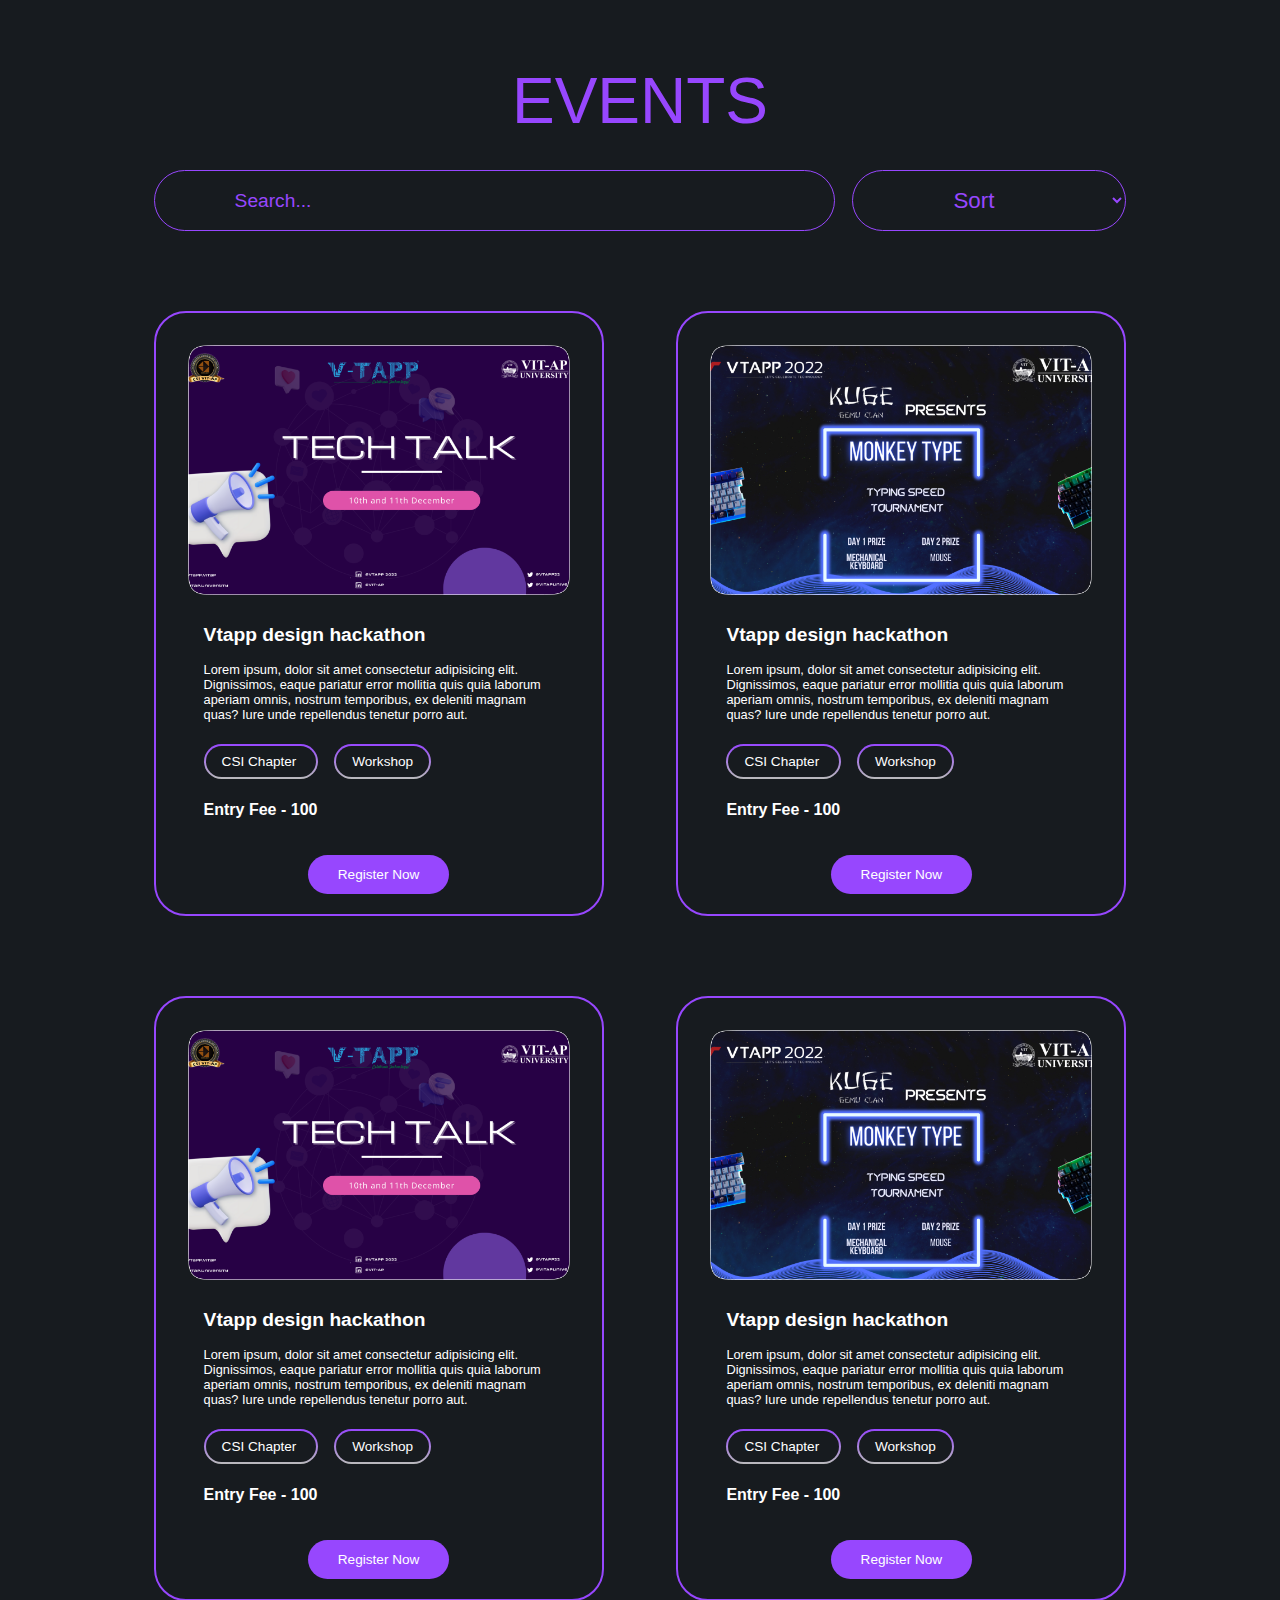
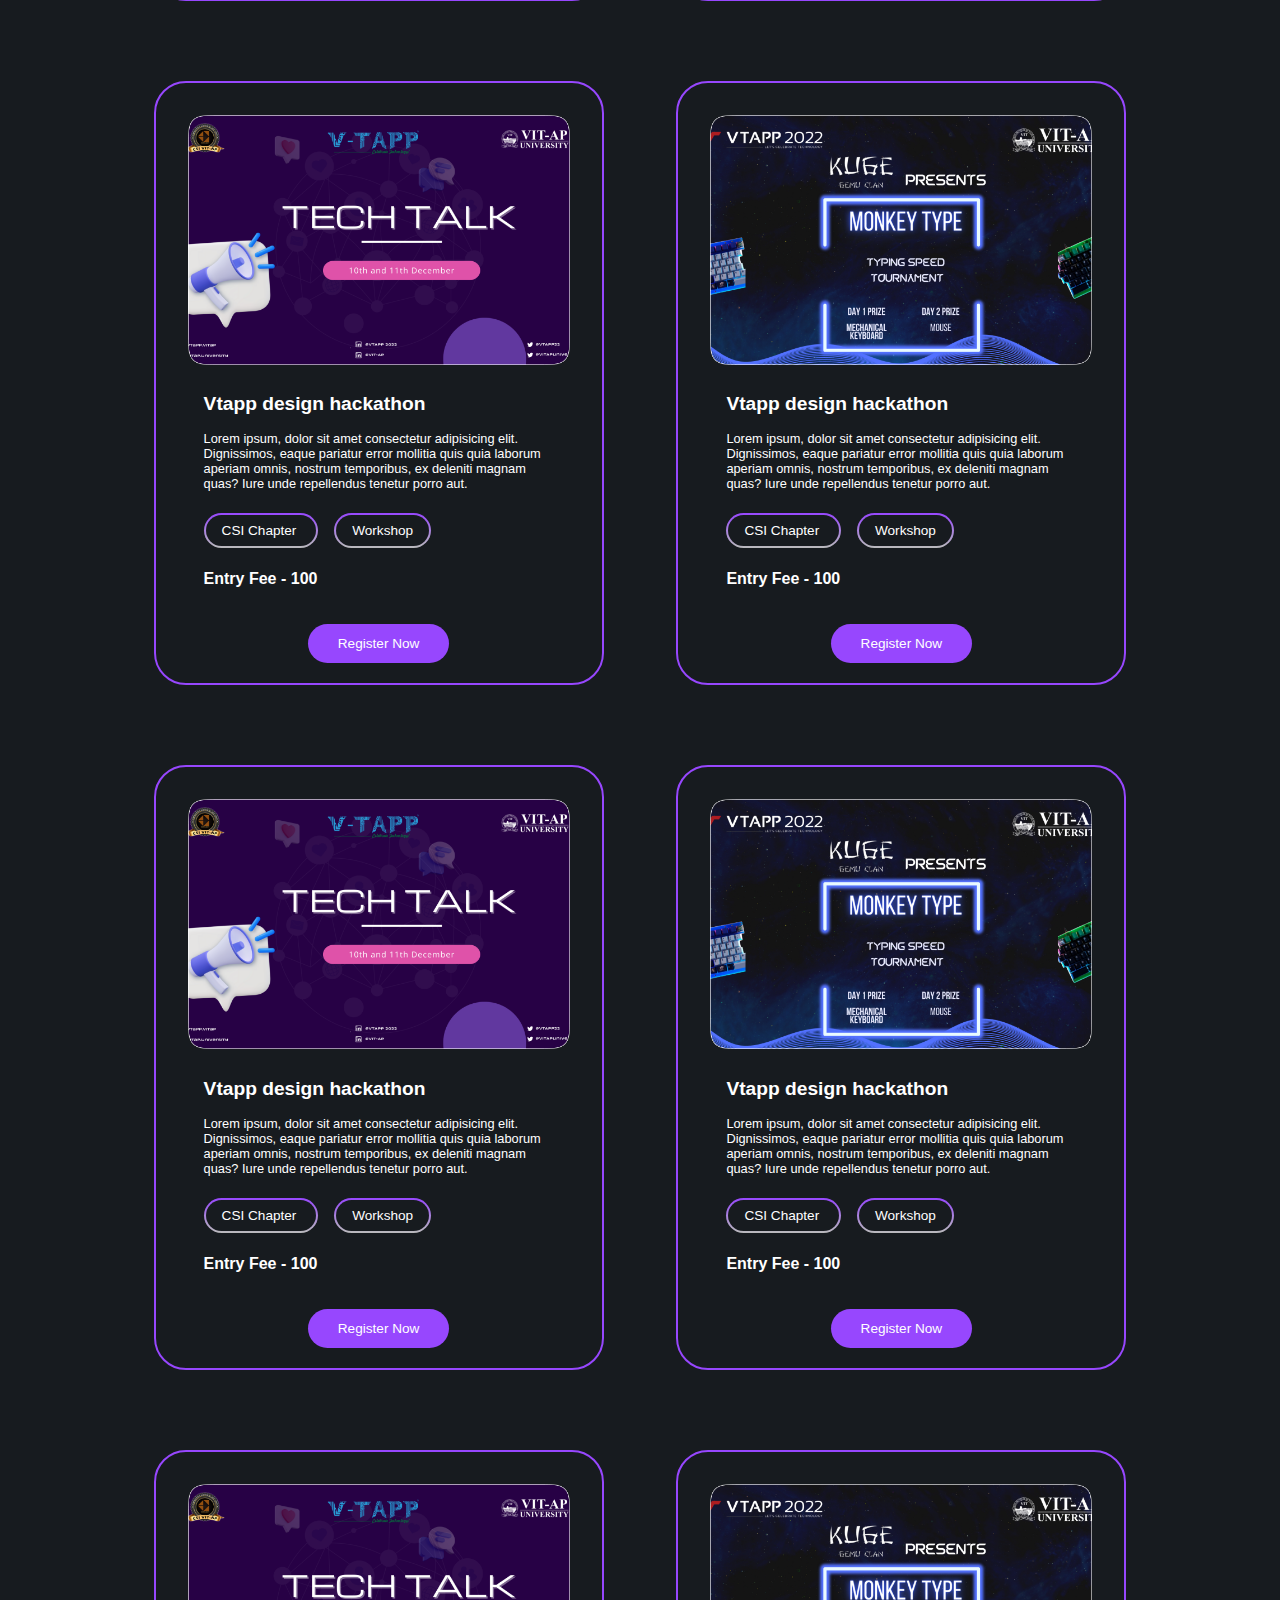
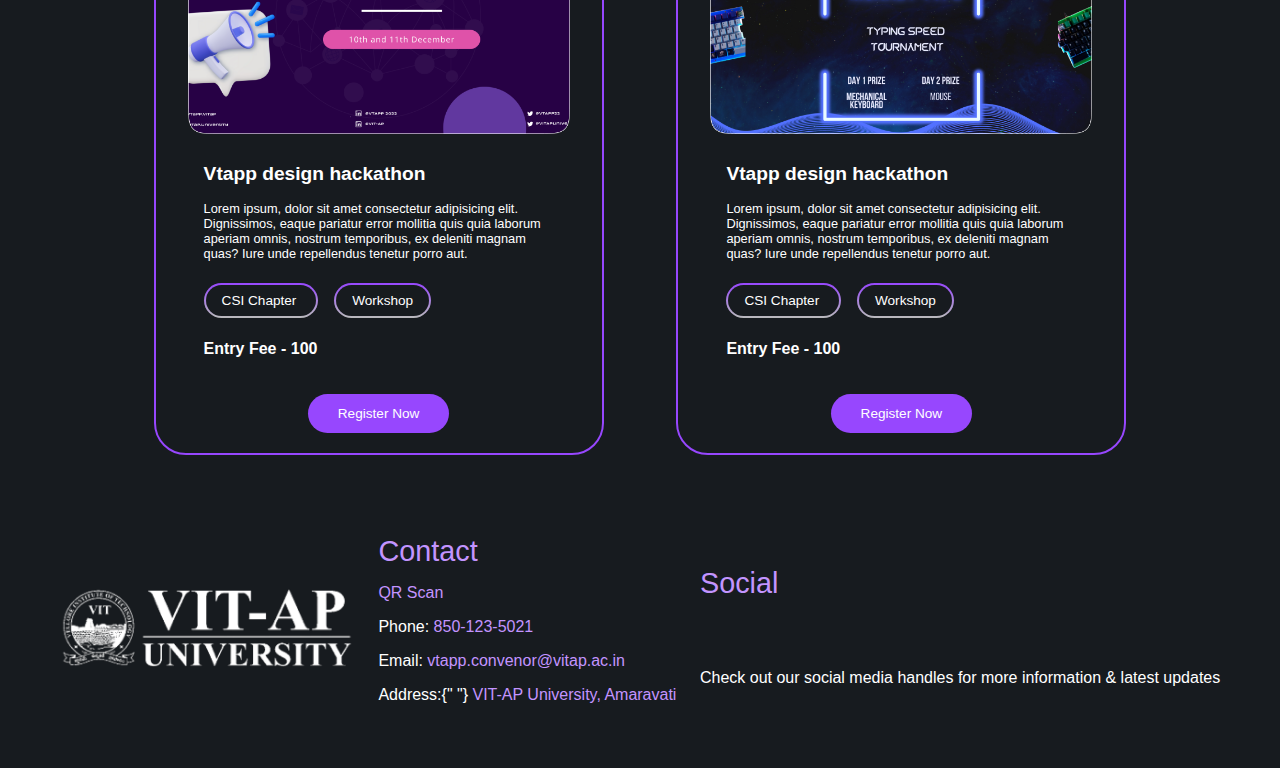
<file: events.html>
<!DOCTYPE html>
<html lang="en">
  <head>
    <meta charset="UTF-8" />
    <meta http-equiv="X-UA-Compatible" content="IE=edge" />
    <meta name="viewport" content="width=device-width, initial-scale=1.0" />
    <title>VTAPP</title>
    <link rel="stylesheet" href="./style.css" />
  </head>
  <body>
    <div class="section event_section">
      <img
        src="./assets/common/decor.png"
        alt=""
        class="section_decor section_decor1"
      />
      <img
        src="./assets/common/decor.png"
        alt=""
        class="section_decor section_decor2"
      />

      <h1 class="event_heading section_heading event_page_heading">
        <span class="heading_span">Events</span>
      </h1>
      <div class="event_search_sort_cont">
        <div class="search_icon">
          <ion-icon name="search-outline"></ion-icon>
        </div>
        <input type="text" class="search_event_input" placeholder="Search..." />
        <select name="" id="sort_event">
          <option value="Sort" disabled selected>Sort</option>
          <option value="A to Z">A to Z</option>
          <option value="Z to A">Z to A</option>
        </select>
      </div>
      <div class="event_sheet_cont">
        <div class="sheet event_sheet">
          <img src="./assets/home/event1.png" alt="" class="event_img" />
          <div class="event_content">
            <h3 class="event_name">Vtapp design hackathon</h3>
            <p class="event_description">
              Lorem ipsum, dolor sit amet consectetur adipisicing elit.
              Dignissimos, eaque pariatur error mollitia quis quia laborum
              aperiam omnis, nostrum temporibus, ex deleniti magnam quas? Iure
              unde repellendus tenetur porro aut.
            </p>
            <div class="event_keywords">
              <a to="" class="link keyword_link"> CSI Chapter </a>
              <a to="" class="link keyword_link"> Workshop </a>
            </div>
            <h3 class="event_fee">Entry Fee - 100</h3>
            <div class="register_btn_cnt">
              <a class="link cta_btn">Register Now</a>
            </div>
          </div>
        </div>
        <div class="sheet event_sheet">
          <img src="./assets/home/event2.png" alt="" class="event_img" />
          <div class="event_content">
            <h3 class="event_name">Vtapp design hackathon</h3>
            <p class="event_description">
              Lorem ipsum, dolor sit amet consectetur adipisicing elit.
              Dignissimos, eaque pariatur error mollitia quis quia laborum
              aperiam omnis, nostrum temporibus, ex deleniti magnam quas? Iure
              unde repellendus tenetur porro aut.
            </p>
            <div class="event_keywords">
              <a to="" class="link keyword_link"> CSI Chapter </a>
              <a to="" class="link keyword_link"> Workshop </a>
            </div>
            <h3 class="event_fee">Entry Fee - 100</h3>
            <div class="register_btn_cnt">
              <a class="link cta_btn">Register Now</a>
            </div>
          </div>
        </div>
        <div class="sheet event_sheet">
          <img src="./assets/home/event1.png" alt="" class="event_img" />
          <div class="event_content">
            <h3 class="event_name">Vtapp design hackathon</h3>
            <p class="event_description">
              Lorem ipsum, dolor sit amet consectetur adipisicing elit.
              Dignissimos, eaque pariatur error mollitia quis quia laborum
              aperiam omnis, nostrum temporibus, ex deleniti magnam quas? Iure
              unde repellendus tenetur porro aut.
            </p>
            <div class="event_keywords">
              <a to="" class="link keyword_link"> CSI Chapter </a>
              <a to="" class="link keyword_link"> Workshop </a>
            </div>
            <h3 class="event_fee">Entry Fee - 100</h3>
            <div class="register_btn_cnt">
              <a class="link cta_btn">Register Now</a>
            </div>
          </div>
        </div>
        <div class="sheet event_sheet">
          <img src="./assets/home/event2.png" alt="" class="event_img" />
          <div class="event_content">
            <h3 class="event_name">Vtapp design hackathon</h3>
            <p class="event_description">
              Lorem ipsum, dolor sit amet consectetur adipisicing elit.
              Dignissimos, eaque pariatur error mollitia quis quia laborum
              aperiam omnis, nostrum temporibus, ex deleniti magnam quas? Iure
              unde repellendus tenetur porro aut.
            </p>
            <div class="event_keywords">
              <a to="" class="link keyword_link"> CSI Chapter </a>
              <a to="" class="link keyword_link"> Workshop </a>
            </div>
            <h3 class="event_fee">Entry Fee - 100</h3>
            <div class="register_btn_cnt">
              <a class="link cta_btn">Register Now</a>
            </div>
          </div>
        </div>
        <div class="sheet event_sheet">
          <img src="./assets/home/event1.png" alt="" class="event_img" />
          <div class="event_content">
            <h3 class="event_name">Vtapp design hackathon</h3>
            <p class="event_description">
              Lorem ipsum, dolor sit amet consectetur adipisicing elit.
              Dignissimos, eaque pariatur error mollitia quis quia laborum
              aperiam omnis, nostrum temporibus, ex deleniti magnam quas? Iure
              unde repellendus tenetur porro aut.
            </p>
            <div class="event_keywords">
              <a to="" class="link keyword_link"> CSI Chapter </a>
              <a to="" class="link keyword_link"> Workshop </a>
            </div>
            <h3 class="event_fee">Entry Fee - 100</h3>
            <div class="register_btn_cnt">
              <a class="link cta_btn">Register Now</a>
            </div>
          </div>
        </div>
        <div class="sheet event_sheet">
          <img src="./assets/home/event2.png" alt="" class="event_img" />
          <div class="event_content">
            <h3 class="event_name">Vtapp design hackathon</h3>
            <p class="event_description">
              Lorem ipsum, dolor sit amet consectetur adipisicing elit.
              Dignissimos, eaque pariatur error mollitia quis quia laborum
              aperiam omnis, nostrum temporibus, ex deleniti magnam quas? Iure
              unde repellendus tenetur porro aut.
            </p>
            <div class="event_keywords">
              <a to="" class="link keyword_link"> CSI Chapter </a>
              <a to="" class="link keyword_link"> Workshop </a>
            </div>
            <h3 class="event_fee">Entry Fee - 100</h3>
            <div class="register_btn_cnt">
              <a class="link cta_btn">Register Now</a>
            </div>
          </div>
        </div>
        <div class="sheet event_sheet">
          <img src="./assets/home/event1.png" alt="" class="event_img" />
          <div class="event_content">
            <h3 class="event_name">Vtapp design hackathon</h3>
            <p class="event_description">
              Lorem ipsum, dolor sit amet consectetur adipisicing elit.
              Dignissimos, eaque pariatur error mollitia quis quia laborum
              aperiam omnis, nostrum temporibus, ex deleniti magnam quas? Iure
              unde repellendus tenetur porro aut.
            </p>
            <div class="event_keywords">
              <a to="" class="link keyword_link"> CSI Chapter </a>
              <a to="" class="link keyword_link"> Workshop </a>
            </div>
            <h3 class="event_fee">Entry Fee - 100</h3>
            <div class="register_btn_cnt">
              <a class="link cta_btn">Register Now</a>
            </div>
          </div>
        </div>
        <div class="sheet event_sheet">
          <img src="./assets/home/event2.png" alt="" class="event_img" />
          <div class="event_content">
            <h3 class="event_name">Vtapp design hackathon</h3>
            <p class="event_description">
              Lorem ipsum, dolor sit amet consectetur adipisicing elit.
              Dignissimos, eaque pariatur error mollitia quis quia laborum
              aperiam omnis, nostrum temporibus, ex deleniti magnam quas? Iure
              unde repellendus tenetur porro aut.
            </p>
            <div class="event_keywords">
              <a to="" class="link keyword_link"> CSI Chapter </a>
              <a to="" class="link keyword_link"> Workshop </a>
            </div>
            <h3 class="event_fee">Entry Fee - 100</h3>
            <div class="register_btn_cnt">
              <a class="link cta_btn">Register Now</a>
            </div>
          </div>
        </div>
        <div class="sheet event_sheet">
          <img src="./assets/home/event1.png" alt="" class="event_img" />
          <div class="event_content">
            <h3 class="event_name">Vtapp design hackathon</h3>
            <p class="event_description">
              Lorem ipsum, dolor sit amet consectetur adipisicing elit.
              Dignissimos, eaque pariatur error mollitia quis quia laborum
              aperiam omnis, nostrum temporibus, ex deleniti magnam quas? Iure
              unde repellendus tenetur porro aut.
            </p>
            <div class="event_keywords">
              <a to="" class="link keyword_link"> CSI Chapter </a>
              <a to="" class="link keyword_link"> Workshop </a>
            </div>
            <h3 class="event_fee">Entry Fee - 100</h3>
            <div class="register_btn_cnt">
              <a class="link cta_btn">Register Now</a>
            </div>
          </div>
        </div>
        <div class="sheet event_sheet">
          <img src="./assets/home/event2.png" alt="" class="event_img" />
          <div class="event_content">
            <h3 class="event_name">Vtapp design hackathon</h3>
            <p class="event_description">
              Lorem ipsum, dolor sit amet consectetur adipisicing elit.
              Dignissimos, eaque pariatur error mollitia quis quia laborum
              aperiam omnis, nostrum temporibus, ex deleniti magnam quas? Iure
              unde repellendus tenetur porro aut.
            </p>
            <div class="event_keywords">
              <a to="" class="link keyword_link"> CSI Chapter </a>
              <a to="" class="link keyword_link"> Workshop </a>
            </div>
            <h3 class="event_fee">Entry Fee - 100</h3>
            <div class="register_btn_cnt">
              <a class="link cta_btn">Register Now</a>
            </div>
          </div>
        </div>
      </div>
    </div>
    <div class="footer">
        <img src="./assets/home/uni_logo.png" alt="" class="uni_img" />
        <div class="contacts">
          <h2 class="footer_head">Contact</h2>
          <a to="/" class="qr"> QR Scan </a>
          <br />
          <p class="contact_phn">
            Phone: <span class="active_span">850-123-5021</span>
          </p>
          <p class="contact_Email">
            Email: <span class="active_span">vtapp.convenor@vitap.ac.in</span>
          </p>
          <p class="contact_Address">
            Address:{" "}
            <span class="active_span">VIT-AP University, Amaravati</span>
          </p>
        </div>
        <div class="social">
          <div class="social_links">
            <h2 class="footer_head">Social</h2>
            <a to="/" class="footer_icon">
              <ion-icon name="logo-instagram"></ion-icon>
            </a>
            <a to="/" class="footer_icon">
              <ion-icon name="logo-facebook"></ion-icon>
            </a>
            <a to="/" class="footer_icon">
              <ion-icon name="logo-youtube"></ion-icon>
            </a>
            <a to="/" class="footer_icon">
              <ion-icon name="logo-github"></ion-icon>
            </a>
          </div>
          <p class="social_extra">
            Check out our social media handles for more information & latest
            updates
          </p>
        </div>
      </div>
  </body>
</html>
</file>
<file: style.css>
* {
    padding: 0;
    margin: 0;
    box-sizing: border-box;
  }
  
  body {
    margin: 0;
    font-size: 62.5%;
    font-family: -apple-system, BlinkMacSystemFont, 'Segoe UI', 'Roboto', 'Oxygen',
      'Ubuntu', 'Cantarell', 'Fira Sans', 'Droid Sans', 'Helvetica Neue',
      sans-serif;
    -webkit-font-smoothing: antialiased;
    -moz-osx-font-smoothing: grayscale;
    position: relative;
  }
  
  code {
    font-family: source-code-pro, Menlo, Monaco, Consolas, 'Courier New',
      monospace;
  }

  .section {
    min-height: 100vh;
    padding: 2rem;
    position: relative;
      overflow: hidden;
  }
  
  .active_link {
    color: #9747fe !important;
  }
  
  .cta_btn {
    background-color: #9747fe;
    border-radius: 40px;
    /* font-weight: bold; */
    padding: 12px 30px !important;
    transition: all .4s ease;
  }
  
  
  .cta_btn:hover {
      background-color: #fff;
      color: #9747fe;
  }
  
  
  .link {
      color: #fff;
      text-decoration: none;
      font-size: .85rem;
      padding: 10px;
      transition: all .3s ease;
  }


/* navigation */

.navigation {
}

.navigation_cont {
    position: fixed;
    width: 100%;
  background: #171b1f27;
  backdrop-filter: blur(25px);
  -webkit-backdrop-filter: blur(25px);
  position: absolute, sticky;
  padding: 20px 70px;
  display: flex;
  justify-content: space-between;
  align-items: center;
  z-index: 99;

}

.logo_img {
    height: 30px;
}

.nav_links {

    margin-right: 50px;
    font-family: 'Raleway', sans-serif;

}

.link {
    color: #fff;
    text-decoration: none;
    font-size: .85rem;
    padding: 10px;
    transition: all .3s ease;
}

.nav_link:hover {
    color: #9747fe;
}

.nav_link:not(:last-child) {
    margin-right: 40px;
}

/* Home section */

.section_decor {
    position: absolute;
  }
  
  .section_decor1 {
    top: -30%;
    left: -30%;
  }
  
  .section_decor2 {
    bottom: -20%;
    right: -20%;
    transform: rotate(-180px);
  }
  
  .hero_img {
    height: 100px;
  }
  
  .hero_content {
    background-image: url("../../assets/home/hero_bg.png");
    background-size: cover;
    /* height: 100%; */
    display: flex;
    justify-content: center;
    align-items: center;
  }
  
  .hero_info {
    color: #fff;
    text-align: center;
    margin-top: 20px;
    margin-left: 10px;
    font-size: 1.4rem;
    font-weight: 400 !important;
    font-family: raleway;
  }
  
  .hero_info h3 {
    margin-top: 10px;
  }
  
  /* ABOUT SECTION */
  
  .home_about {
    padding: 2rem;
    text-align: center;
  }
  
  .section_heading {
    font-size: 4rem;
    text-transform: uppercase;
    font-weight: 500 !important;
    position: relative;
    text-align: center;
    /* width: fit-content; */
  }
  
  .section_heading::after {
    content: "";
    height: 3px;
    width: 100px;
    background-color: #9747fe;
    position: absolute;
    bottom: -10px;
    left: 46%;
    /* right: 0; */
  }
  
  .heading_span {
    color: #9747fe;
  }
  
  .about_sec_content {
    font-size: 1.4rem;
    text-align: justify;
    margin-top: 2rem;
    padding: 2rem;
    font-weight: 300;
    line-height: 3rem;
  }
  
  .about_content_details {
    font-weight: bold;
    font-size: 1.4rem;
    margin-top: 1.5rem;
    text-align: left;
    padding-left: 2rem;
  }
  
  /* Events section */
  
  .home_event {
    background-color: #171b1f;
    color: #fff;
    text-align: center;
    padding: 3rem;
    /* font-weight: 400 !important; */
  }
  
  .event_sheet {
    display: flex;
    flex-direction: column;
    justify-content: space-evenly;
    margin-top: 3rem;
    padding: 0 2rem;
  }
  
  .explore_event_btn {
    margin-top: 4rem;
  }
  
  .explore_btn {
    font-size: 1.2rem;
    font-weight: 400;
  }

  /* sheet */

  .sheet {
    height: auto;
    width: 450px;
    border: 2px solid #9747fe;
    z-index: 2;
    text-align: center;
    /* display: flex;
      flex-direction: column; */
    border-radius: 2rem;
    padding: 2rem;
  }
  
  .event_img {
    height: 250px;
    /* border: 2px solid #9747fe; */
    /* border-radius: 1.2rem; */
  }
  
  .event_content {
    padding: 0 1rem;
    text-align: left;
    font-weight: 500;
  }
  
  .event_name {
    font-size: 1.2rem;
    margin-top: 1.8rem;
  }
  
  .event_description {
    font-size: 0.8rem;
    /* text-align: justify; */
    margin-top: 1rem;
  }
  
  .event_keywords {
    margin: 2rem 0;
  }
  
  .keyword_link {
    background: linear-gradient(#171b1f, #171b1f) padding-box,
      linear-gradient(to bottom, #9747fe, #ffffffb3) border-box;
    border-radius: 50em;
    border: 2px solid transparent;
    padding: 0.5rem 1rem;
  }
  
  .keyword_link:hover {
    background-color: #fff;
    color: #9747fe;
  }
  
  .keyword_link:not(:last-child) {
    margin-right: 1rem;
  }
  
  .event_fee {
    font-size: 1rem;
  }
  
  .register_btn_cnt {
    margin-top: 3rem;
    text-align: center;
    font-weight: 400 !important;
  }
  /* 
  .merch_cta:hover {
      transform: translateX(10px) !important;
  } */
  
  .event_sheet {
    color: #fff;
  }
  
  .event_page_heading {
    margin: 2rem 0;
  }
  
  .event_page_heading::after {
    content: none;
  }
  
  .event_sheet_cont {
    display: flex;
    flex-wrap: wrap;
    justify-content: space-between;
    width: 80%;
    /* align-items: center; */
  }
  
  .event_sheet {
    margin-top: 5rem;
  }

  /* footer */

  .footer {
    background-color: #171b1f;
    padding: 3rem;
    display: flex;
    justify-content: space-around;
    align-items: center;
    font-size: 1rem;
    color: #fff;
  }
  
  .uni_img {
    height: 8rem;
  }
  
  .contacts p {
    margin: 1rem 0;
  }
  
  .active_span {
    color: #C394FF;
    cursor: pointer;
  }
  
  .qr {
    color: #C394FF;
  }
  
  .footer_icon {
    color: #fff;
    font-size: 2rem;
    margin-right: 1rem;
    transition: all .3s ease;
  }
  
  .footer_icon:hover {
    color: #C394FF;
  }
  
  .footer_head {
    font-size: 1.8rem;
    margin-bottom: 1rem;
    font-weight: 500;
    color: #C394FF;
  }
  
  
  .social_extra {
    margin-top: 1rem;
  }
  
  
  /* events */
  
  .event_section {
    background-color: #171B1F;
    display: flex;
    flex-direction: column;
    /* justify-content: center; */
    /* justify-content: center; */
    align-items: center;
    padding: 2rem;
}

.event_search_sort_cont {
    width: 80%;
    /* border: 1px solid red; */
    position: relative;
    display: flex;
    justify-content: space-between;
}

.search_icon {
    color: #9747fe;
    font-size: 2rem;
    position: absolute;
    top: 10px;
    left: 20px;
}

.search_event_input {
    background-color: transparent;
    border: 1px solid #9747fe;
    outline: none;
    font-size: 1.2rem;
    padding: 1rem 5rem;
    border-radius: 4rem;
    width: 70%;
    color: #fff;
}

.search_event_input::placeholder {
    color: #9747fe;
}

#sort_event {
    background-color: transparent;
    border: 1px solid #9747fe;
    color: #9747fe;
    padding: 1rem 6rem;
    border-radius: 4rem;
    font-size: 1.4rem;
}
</file>
